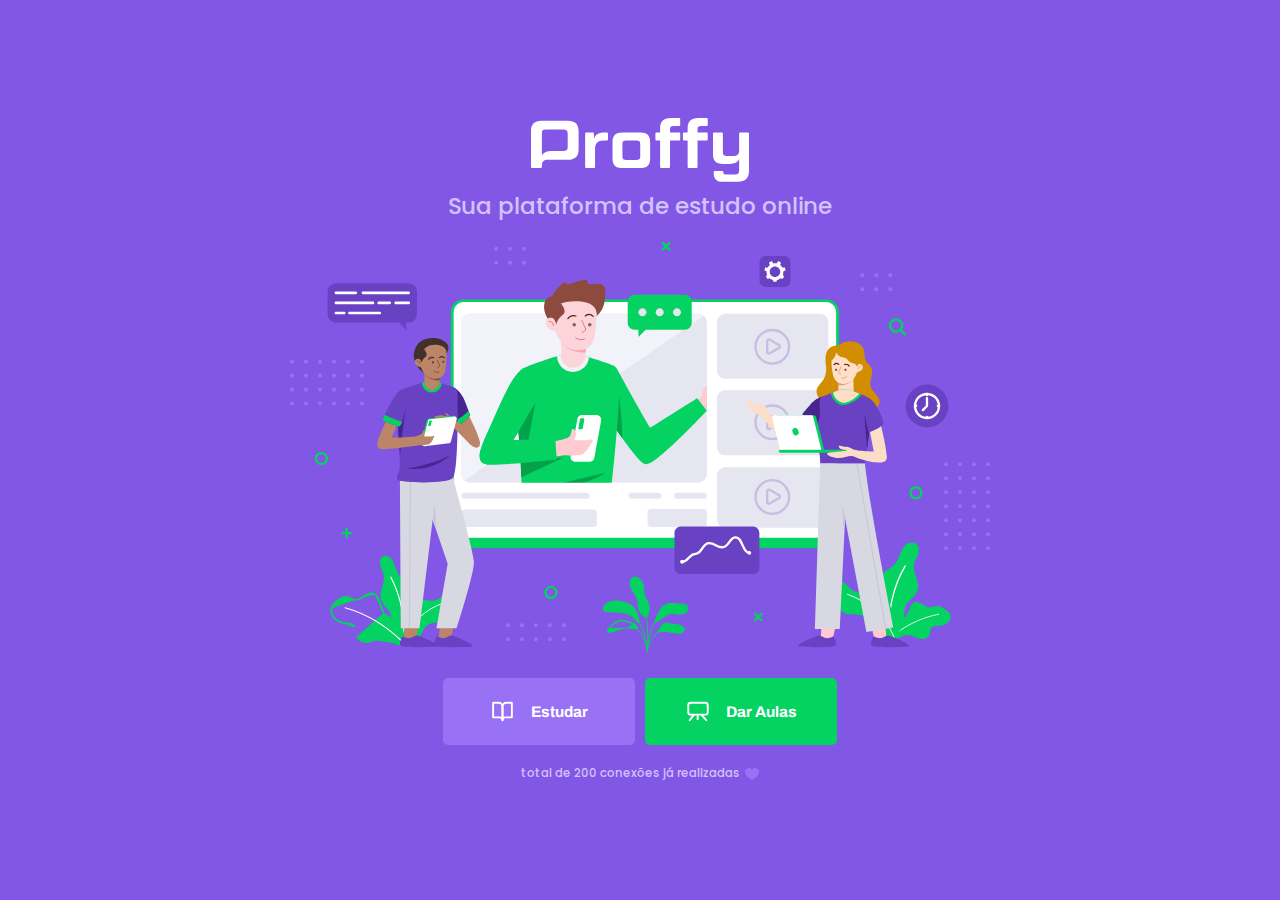
<file: index.html>
<!DOCTYPE html>  <!-- 
  HTML
    HyperText
      Hipertexto

    Markup
      Marcação
    
    Language
      Linguagem
 -->
<html lang="en"> <!-- lang é um atributo -->

  <head> <!-- Configurações do meu documento -->
    <meta charset="UTF-8">
    <meta name="viewport" content="width=device-width, initial-scale=1.0">
    <title>Proffy | Sua plataforma de estudos online</title>
  
    <link rel="stylesheet" href="./styles/main.css">
    <link rel="stylesheet" href="./styles/partials/page-landing.css">

    <link href="https://fonts.googleapis.com/css2?family=Archivo:wght@400;700&amp;family=Poppins:wght@400;600&amp;display=swap" rel="stylesheet">
  </head>

  <body id="page-landing">

    <div id="container">

      <div class="logo-container">
        <img src="images/logo.svg" alt="Proffy">
        <h2> Sua plataforma de estudo online</h2>
      </div>

      <img class="hero-image" src="images/landing.svg" alt="Plataforma de estudo">
     
     <div class="buttons-container">
       <a class="study" href="/study.html">
        <img src="images/icons/study.svg" alt="Estudar">
        Estudar
      </a>
      <a class="give-classes" href="/give-classes.html">
        <img src="images/icons/give-classes.svg" alt="Dar aulas">
        Dar Aulas
      </a>
     </div>

     <p class="total-connections">
       total de 200 conexões já realizadas
       <img src="images/icons/purple-heart.svg"
       alt="Coração Roxo">
     </p>

    </div>

   

  </body>
</html>
</file>
<file: styles/main.css>
:root {
  /* variaveis css */
  --color-background: #F0F0F7; 
  --color-primary-lighter: #9871F5;
  --color-primary-light: #916BEA;
  --color-primary: #8257E5;
  --color-primary-dark: #774DD6;
  --color-primary-darker: #6842c2;
  --color-secondary: #04D361;
  --color-secondary-dark: #04bf58;
  --color-title-in-primary: #FFFFFF;
  --color-text-in-primary: #D4C2FF;
  --color-text-title: #32264D;
  --color-text-complement: #9C98A6;
  --color-text-base: #6A6180;
  --color-line-in-white: #E6E6F0;
  --color-input-background: #F8F8FC;
  --color-button-text: #FFFFFF;
  --color-box-base: #FFFFFF;
  --color-box-footer: #FAFAFC;
  --color-small-info: #C1BCCC;
  /* Tamanho da fonte padrão: 16px - 100% - 1rem*/
  font-size: 60%; /* controle das medidas rem */
}

* {
  margin:0;
  padding: 0;
  box-sizing:border-box ;
}
html,
body {
  height:100vh;
}

body {
  
  background-color: var(--color-background);
  display: flex;
  align-items: center;
  justify-content: center;
}

body,
input,
button,
textarea {
  font: 500 1.6rem Poppins;
  /* font-weight: 500;
  font-family: Poppins;
  font-size: 1.6rem; */
  color: var(--color-text-base);
}

#container{
  width:90vw;
  max-width: 700px;
}
</file>
<file: styles/partials/page-landing.css>
:root {
  font-size: 40%;
}


#page-landing {
  background-color: var(--color-primary);
}

#page-landing #container{
  color: var(--color-text-in-primary);
}
.logo-container img {
  height:10rem;
}
.logo-container {
  text-align: center;
  margin-bottom: 3.2rem;
}
.logo-container h2 {
  font-weight: 500;
  font-size: 3.6rem;
  line-height: 4.6rem;
  margin-top: 0.8rem;
}
.hero-image{
  width: 100%;
}
.buttons-container {
  display: flex;
  justify-content: center;
  margin: 3.2rem 0;
}
.buttons-container a {
  width:30rem;
  height: 10.4rem;

  border-radius: .8rem;
  margin-right:1.6rem;

  font: 700 2.4rem Archivo;

  display: flex;
  align-items:center;
  justify-content: center;

  text-decoration: none;

  transition: background 0.2s;

  color: var(--color-button-text);
}
.buttons-container a img {
  width:4rem;
  margin-right: 2.4rem;
}
.buttons-container a.study{
  background: var(--color-primary-lighter);
}
.buttons-container a.study:hover{
  background: var(--color-primary-light);
}
.buttons-container a.give-classes{
  background: var(--color-secondary);
  margin-right: 0;
}
.buttons-container a.give-classes:hover{
  background: var(--color-secondary-dark);
}
.total-connections{
  font-size:1.8rem;

  display: flex;
  align-items: center;
  justify-content: center;
}
.total-connections img {
  margin-left: 0.8rem;
}

@media (min-width:1100px) {
  #page-landing #container {
    max-width: 1100;
  }
}
</file>
